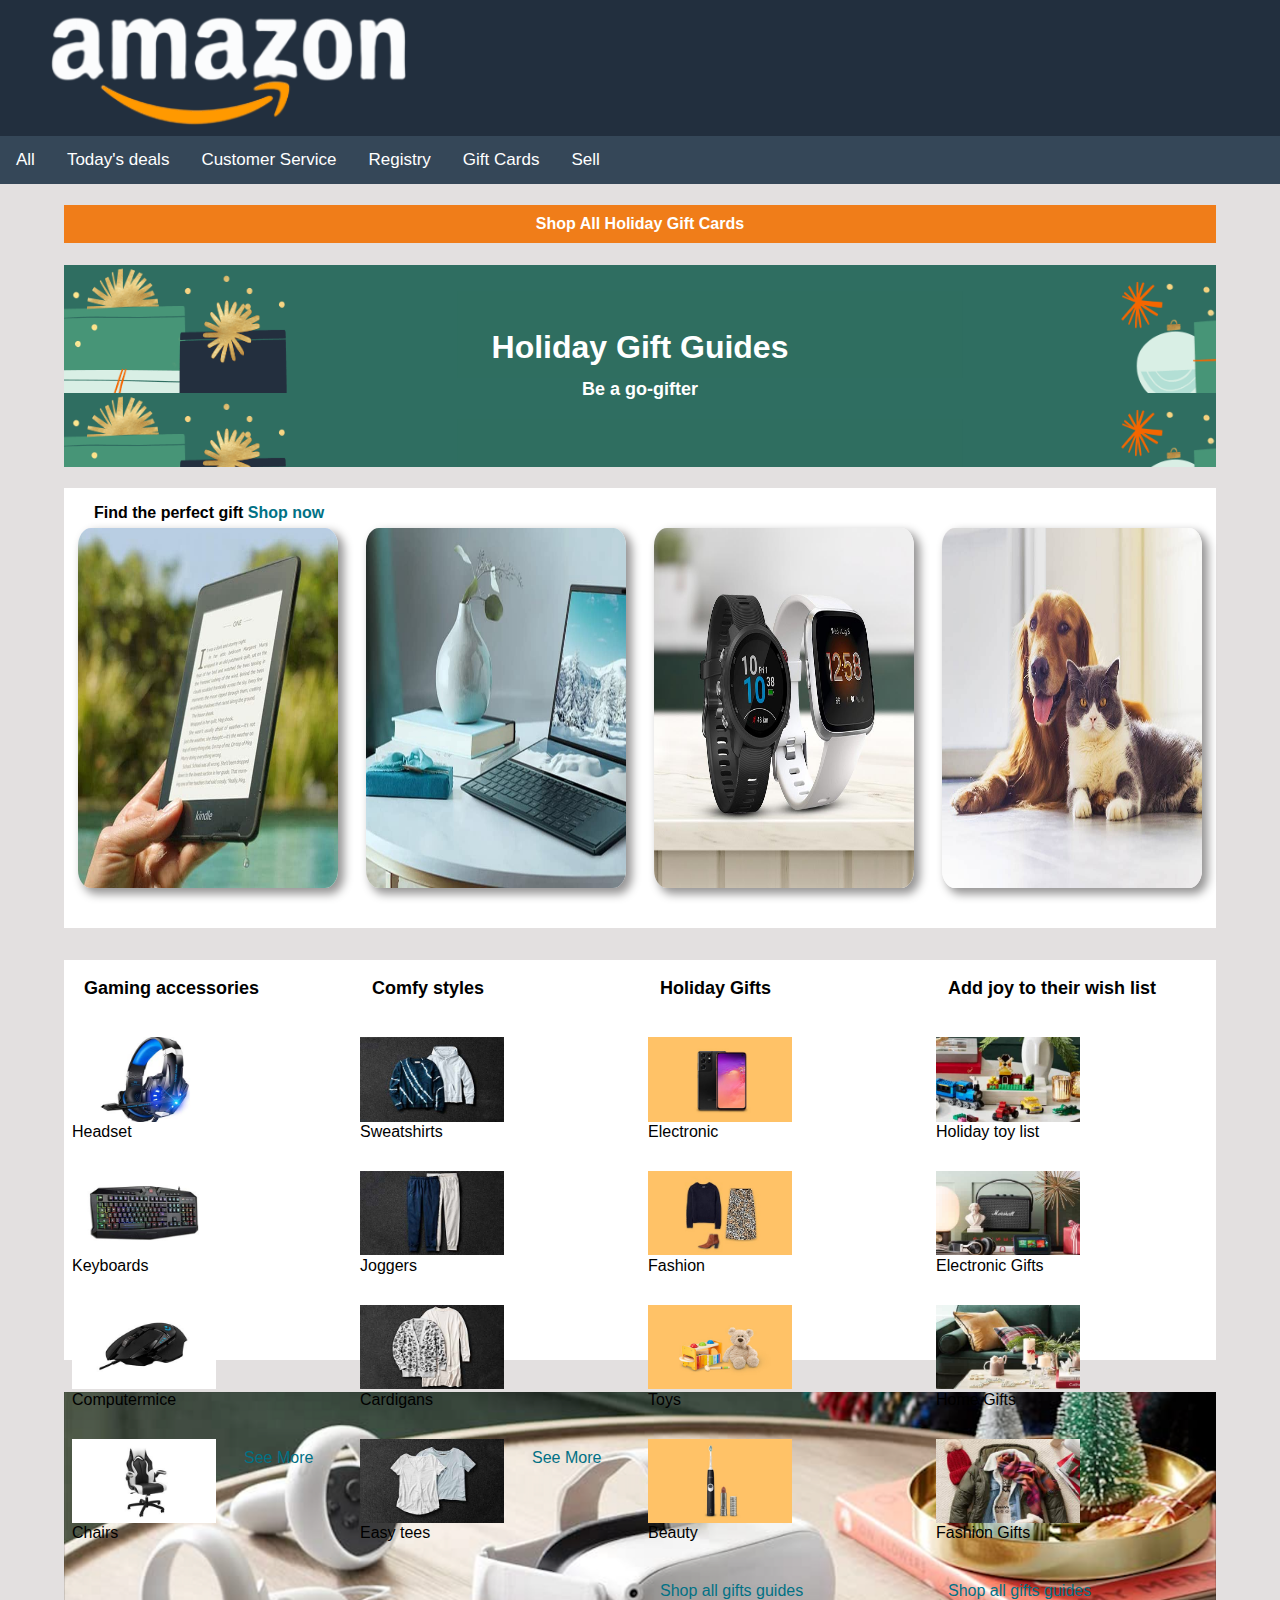
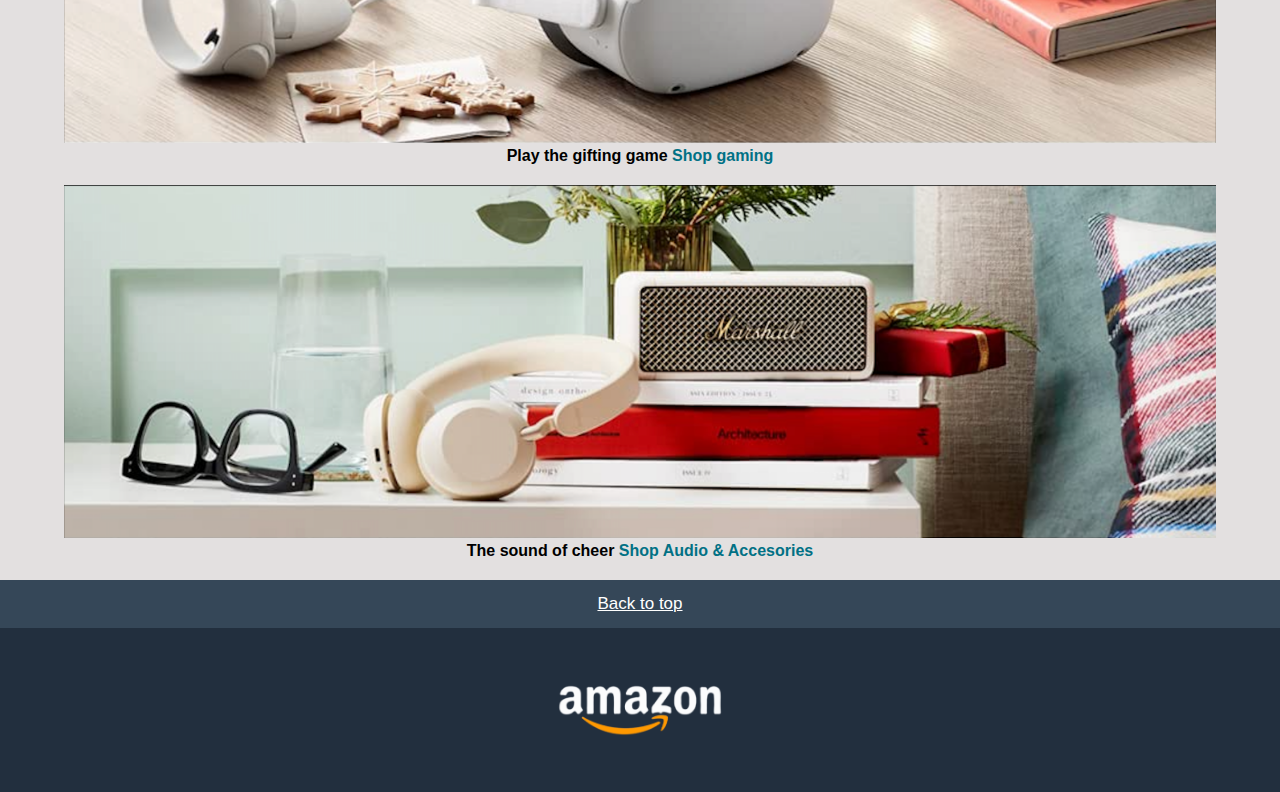
<file: index.html>
<!DOCTYPE html>
<html lang="en">
<head>
    <meta charset="UTF-8">
    <meta http-equiv="X-UA-Compatible" content="IE=edge">
    <meta name="viewport" content="width=device-width, initial-scale=1.0">
    <title>Amazon Shop</title>
    <link rel="stylesheet" href="style.css">
</head>
<body>

    <!-- logo -->
    <header id="logo">

        <img class="amazon" src="assets/logo.png" alt="logo amazon">
        
    </header>

    <!-- barra selezione -->
    <div id="barranav">
        
            <a class="linkbarra" href="#">All</a>
            <a class="linkbarra" href="#">Today's deals</a>
            <a class="linkbarra" href="#">Customer Service</a>
            <a class="linkbarra" href="#">Registry</a>
            <a class="linkbarra" href="#">Gift Cards</a>
            <a class="linkbarra" href="#">Sell</a>
          
    </div>

    <!-- corpo due margine -->
<div id="corpodue">

    <!-- titolo arancio -->
    <h4 class="orangetitle">Shop All Holiday Gift Cards</h4>

    <!-- container1 e h1-->
    <div id="container_1">
        
        <h1 class="titolo">Holiday Gift Guides <span class="acapo"><br> Be a go-gifter </span></h1>
        
    </div>

    <!-- immagini affiancate -->
    <p class="position">Find the perfect gift <span class="spancolor">Shop now</span></p>

    
    <div id="container_2">

        <div class="affianco"><img class="centro" src="/assets/img_1.jpg" alt="tablet"></div>
        <div class="affianco"><img class="centro" src="/assets/img_2.jpg" alt="scrivania"></div>
        <div class="affianco"><img class="centro" src="/assets/img_3.jpg" alt="orologi"></div>
        <div class="affianco"><img class="centro" src="/assets/img_4.jpg" alt="cane e gatto"></div>

    </div>

    <!-- nuovo pezzo da inserire -->

    <div id="scatola">

        <div class="quadranti">
            <p>Gaming accessories</p>

            <div class="itemsContainer">
        
                <div class="item"> <img src="/assets/img_15.jpg" alt="cuffie"> <span>Headset</span> </div>
                <div class="item"> <img src="/assets/img_16.jpg" alt="tastiera"> <span>Keyboards</span> </div>
                <div class="item"> <img src="/assets/img_17.jpg" alt="mouse per computer"> <span>Computermice</span> </div>
                <div class="item"> <img src="/assets/img_18.jpg" alt="sedia gaming"> <span>Chairs</span> </div>

                <a class="link" href="#">See More</a>

            </div>   

            

        </div>

        <div class="quadranti">
            <p>Comfy styles</p>

            <div class="itemsContainer">
        
                <div class="item"> <img src="/assets/img_19.jpg" alt="Sweatshirts"> <span>Sweatshirts</span> </div>
                <div class="item"> <img src="/assets/img_20.jpg" alt="Joggers"> <span>Joggers</span> </div>
                <div class="item"> <img src="/assets/img_21.jpg" alt="Cardigans"> <span>Cardigans</span> </div>
                <div class="item"> <img src="/assets/img_22.jpg" alt="Easy tees"> <span>Easy tees</span> </div>

                <a class="link" href="#">See More</a>

            </div>   

            

        </div>

        <div class="quadranti">
            <p>Holiday Gifts</p>

            <div class="itemsContainer">
        
                <div class="item"> <img src="/assets/img_11.jpg" alt="Electronic"> <span>Electronic</span> </div>
                <div class="item"> <img src="/assets/img_12.jpg" alt="Fashion"> <span>Fashion</span> </div>
                <div class="item"> <img src="/assets/img_13.jpg" alt="Toys"> <span>Toys</span> </div>
                <div class="item"> <img src="/assets/img_14.jpg" alt="Beauty"> <span>Beauty</span> </div>

                <a class="link" href="#">Shop all gifts guides</a>

            </div>   

            

        </div>

        <div class="quadranti">
            <p>Add joy to their wish list</p>

            <div class="itemsContainer">
        
                <div class="item"> <img src="/assets/img_24.jpg" alt="Holiday toy list"> <span>Holiday toy list</span> </div>
                <div class="item"> <img src="/assets/img_25.jpg" alt="Electronic Gifts"> <span>Electronic Gifts</span> </div>
                <div class="item"> <img src="/assets/img_26.jpg" alt="Home Gifts"> <span>Home Gifts</span> </div>
                <div class="item"> <img src="/assets/img_27.jpg" alt="Fashion Gifts"> <span>Fashion Gifts</span> </div>

                <a class="link" href="#">Shop all gifts guides</a>

            </div>   

            

        </div>



           
    </div>

    <!-- immagine vr -->
    <div id="centroimg">

        <img class="vr_scrivania" src="/assets/img_9.png" alt="visore vr">
        <p>Play the gifting game <span class="spancolor">Shop gaming</span></p>

    </div>

    <!-- immagine musica -->
    <div id="centroimg">

        <img class="vr_scrivania" src="/assets/img_10.png" alt="musica">
        <p>The sound of cheer <span class="spancolor">Shop Audio & Accesories</span></p>

    </div>

</div>

    <!-- torna su -->
    <p class="tornasu"><a href="#">Back to top</a></p>

    <!-- logo fondo -->
    <footer id="fine">

        <img src="/assets/logo.png" alt="logo amazon">

    </footer>



    
</body>
</file>
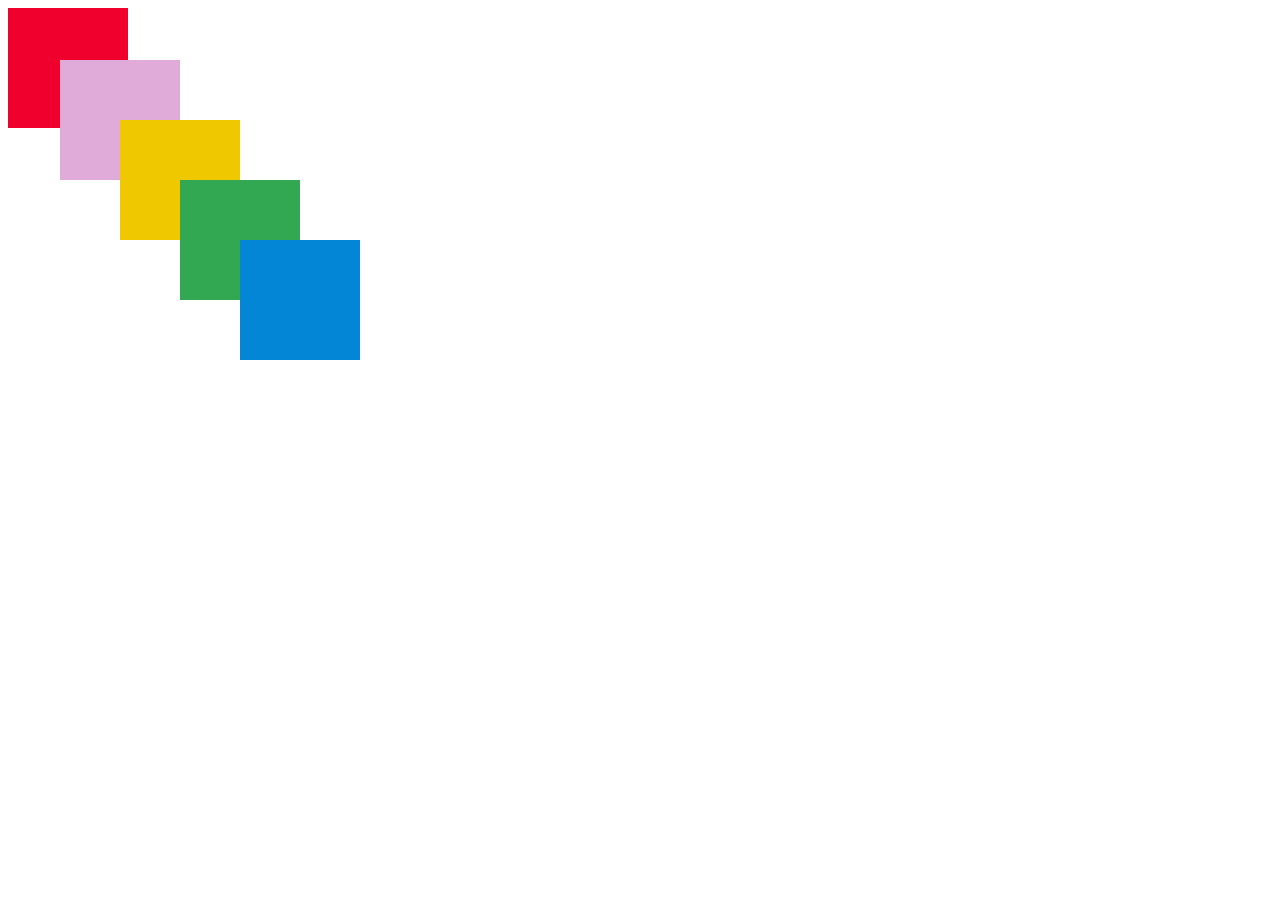
<file: D4-PARTE2/part_1_start.html>
<!DOCTYPE html>
<html lang="en">
  <head>
    <meta charset="UTF-8" />
    <meta http-equiv="X-UA-Compatible" content="IE=edge" />
    <meta name="viewport" content="width=device-width, initial-scale=1.0" />
    <title>Document</title>
 
    <style>
      .container div {
        width: 120px;
        height: 120px;
      }
      .red-square {
        background-color: #f0002c;
      }
      .pink-square {
        background-color: #e0abd8;
        position: absolute;
        left: 60px;
        top: 60px;
        
      }
      .yellow-square {
        background-color: #f0c800;
        position: absolute;
        left: 120px;
        top: 120px;
        
      }
      .green-square {
        background-color: #32a852;
        position: absolute;
        left: 180px;
        top: 180px;
        
      }
      .blue-square {
        background-color: #0486d6;
        position: absolute;
        left: 240px;
        top: 240px;
      
      }
    </style>
  </head>
  <body>
    <div class="container">
      <div class="red-square"></div>
      <div class="pink-square"></div>
      <div class="yellow-square"></div>
      <div class="green-square"></div>
      <div class="blue-square"></div>
    </div>
  </body>
</html>
</file>
<file: style.css>
body{

    margin: 0;
    font-family: Arial, Helvetica, sans-serif;
    background-color: #e3e0e0;
}

#corpodue{
    margin-left: 5%;
    margin-right: 5%;
}


/* header */

#logo{

    background-color: #222f3e;
}

.amazon{

    margin-left: 3%;
}

/* barra navigazione */

#barranav {

    background-color: #354758;
    overflow: hidden;
    z-index: 1000;
    display: block;

}

.linkbarra {

    float: left;
    color:#fff;
    text-align: center;
    padding: 14px 16px;
    text-decoration: none;
    font-size: 17px;
    background-color: #354758;
}

.linkbarra :hover {

    background-color: #354758;
    color: #fff;
    
}

/* titolo arancio */

.orangetitle {
    color: #fff;
    background-color: #f07d19;
    padding: 10px 10px;
    height: 80%;
    text-align: center;
}

/*container_1 e h1 */

#container_1{

    background-image: url("/assets/bg-image.png");
    text-align: center;

}

.titolo{

    padding: 2em;
    color:#fff;
    
}

.acapo{

    font-size: large;
    
}

/* immagini affiancate */

#container_2{

    background-color: #fff;
    display: flex;
    justify-content: space-evenly;
    
}


.affianco{
    float: center;
    display: block;
    width: 300px;
    height: 400px;
    padding-top: 40px;
    text-align: center;
}

.centro{
    width: 90%;
    height: 90%;
    border-radius: 5%;
    box-shadow: 5px 5px 10px 1px #969595;
}

.position{

    font-weight: bold;
    position: absolute;
    margin-left: 30px;

}

/* vr immagine e scrivania */

#centroimg{

    height: auto;
    width: 100%;
    padding-bottom: 20px;

}

.vr_scrivania{

    height: 100%;
    width: 100%;
}

#centroimg p{

    display: block;
    height: 100%;
    width: 100%;
    text-align: center;
    margin: 0;
    font-weight: bold;
}

.spancolor{

    color: #017185
}

/* link torna su */

.tornasu{

    text-align: center;
    padding: 14px 16px;
    font-size: 17px;
    background-color: #354758;
    margin: 0;

}

.tornasu a{
    color: #fff;
}

/* footer */

#fine{
    background-color: #222f3e;
    text-align: center;
}

#fine img{
    padding: 50px;
    height: 60px;
}

/* parte 2 amazon */

#scatola{

    margin-top: 2em;
    display: flex;
    justify-content: space-between;
    margin-bottom: 2em;
    
}

.quadranti{

    display: flex;
    flex-direction: column;
    width: 320px;
    height: 400px;
    background-color: #fff;
    
}

.quadranti>p{
    margin-left: 20px;
    font-weight: bold;
    font-size: 18px;
    
}

.itemsContainer {
    display: flex;
    flex-wrap: wrap;
    width: 100%;
    height: 75%;
}

.item{

    width: 10em;
    position:relative;
    padding-bottom: 20px;
    text-align: center;
    padding-top: 20px;

}

.item>span{

    
    position: absolute;
    left: 8px;
    bottom: 10px;
}

.item>img{

    width: 90%;
    height: 90%;
    
}

.link{

    position: relative;
    bottom: -30px;
    left: 20px;
    color: #017185;
    text-decoration: none;
    
}
</file>
